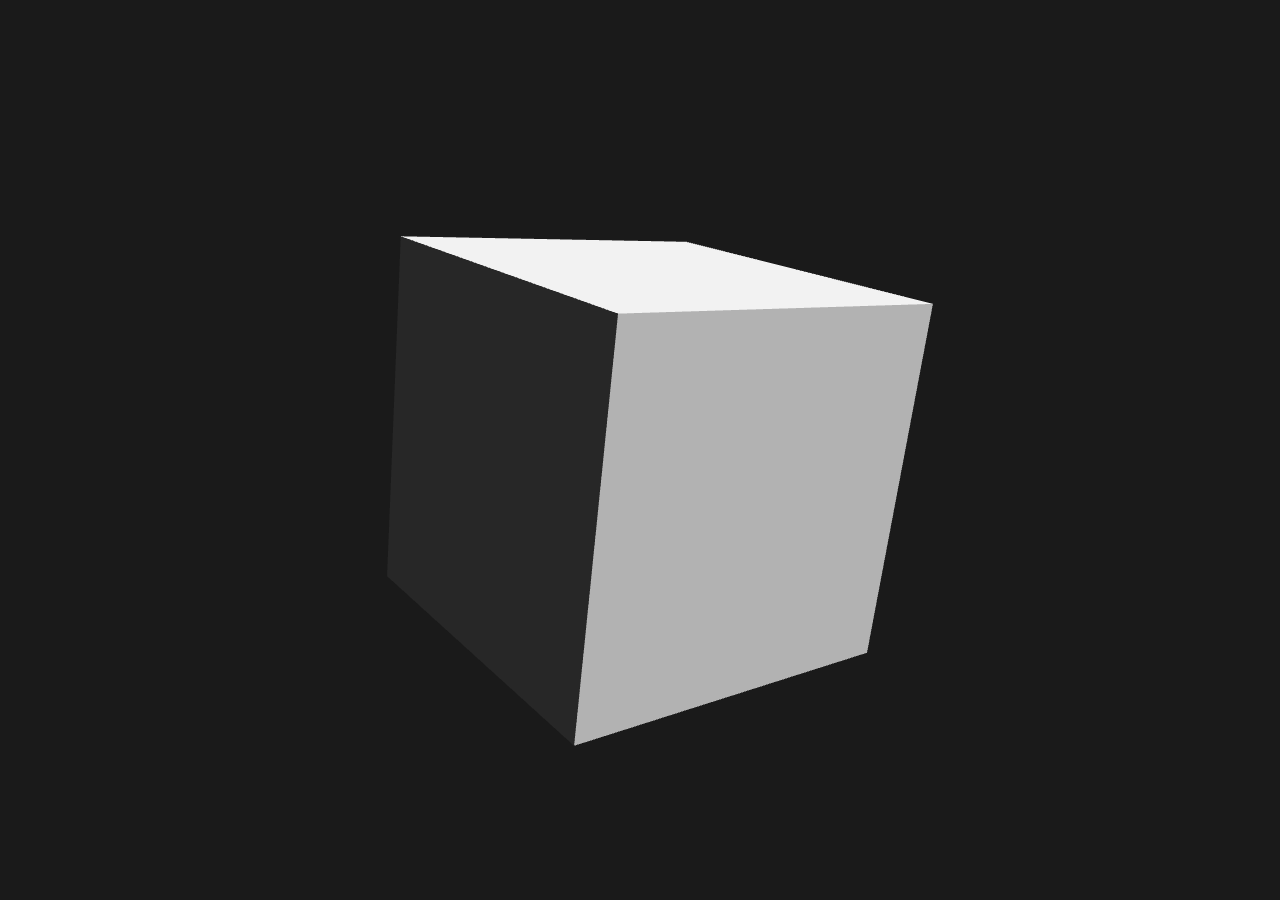
<file: test.html>
<!DOCTYPE html>
<html>
<head>
<meta charset="utf-8">
<title>PlayCanvas Test</title>
<script src="playcanvas-stable.min.js"></script>
<style>body{margin:0;overflow:hidden}canvas{display:block}</style>
</head>
<body>
<script>
// Simple test - does PlayCanvas work?
var canvas = document.createElement('canvas');
document.body.appendChild(canvas);

var app = new pc.Application(canvas, {
    mouse: new pc.Mouse(canvas),
    touch: new pc.TouchDevice(canvas)
});

app.setCanvasFillMode(pc.FILLMODE_FILL_WINDOW);
app.setCanvasResolution(pc.RESOLUTION_AUTO);
app.resizeCanvas();

// Create a box
var box = new pc.Entity();
box.addComponent('model', { type: 'box' });
app.root.addChild(box);

// Create camera
var camera = new pc.Entity();
camera.addComponent('camera', { clearColor: new pc.Color(0.1, 0.1, 0.1) });
camera.translate(0, 0, 3);
app.root.addChild(camera);

// Create light
var light = new pc.Entity();
light.addComponent('light');
light.setEulerAngles(45, 30, 0);
app.root.addChild(light);

app.on('update', function(dt) {
    box.rotate(10 * dt, 20 * dt, 0);
});

app.start();

// Now load the vivo model
setTimeout(function() {
    var ASSET_PREFIX = 'assets/';

    // Load config
    fetch(ASSET_PREFIX + 'config.json')
        .then(r => r.json())
        .then(config => {
            console.log('Config loaded, assets:', Object.keys(config.assets).length);

            // Load scene
            return fetch(ASSET_PREFIX + '2439267.json')
                .then(r => r.json())
                .then(scene => {
                    console.log('Scene loaded, entities:', Object.keys(scene.entities).length);

                    // Find model entities and load them
                    var modelIds = [];
                    function findModels(ents) {
                        for (var id in ents) {
                            var ent = ents[id];
                            if (ent.components && ent.components.model) {
                                modelIds.push({name: ent.name, asset: ent.components.model.asset});
                            }
                            if (ent.children) findModels(ent.children);
                        }
                    }
                    findModels(scene.entities);
                    console.log('Models found:', modelIds);

                    // Load each model
                    modelIds.forEach(function(m) {
                        var assetInfo = config.assets[m.asset];
                        if (assetInfo && assetInfo.file) {
                            var url = ASSET_PREFIX + assetInfo.file.url;
                            console.log('Loading model:', m.name, url);

                            var entity = new pc.Entity();
                            entity.name = m.name;

                            var asset = new pc.Asset(m.name, 'container', { url: url });
                            asset.on('load', function() {
                                console.log('Model loaded:', m.name);
                                entity.addComponent('model');
                                entity.model.asset = asset;
                                app.root.addChild(entity);

                                // Hide test box
                                box.enabled = false;
                            });
                            app.assets.add(asset);
                            app.assets.load(asset);
                        }
                    });
                });
        })
        .catch(e => console.error('Error:', e));
}, 1000);
</script>
</body>
</html>
</file>
